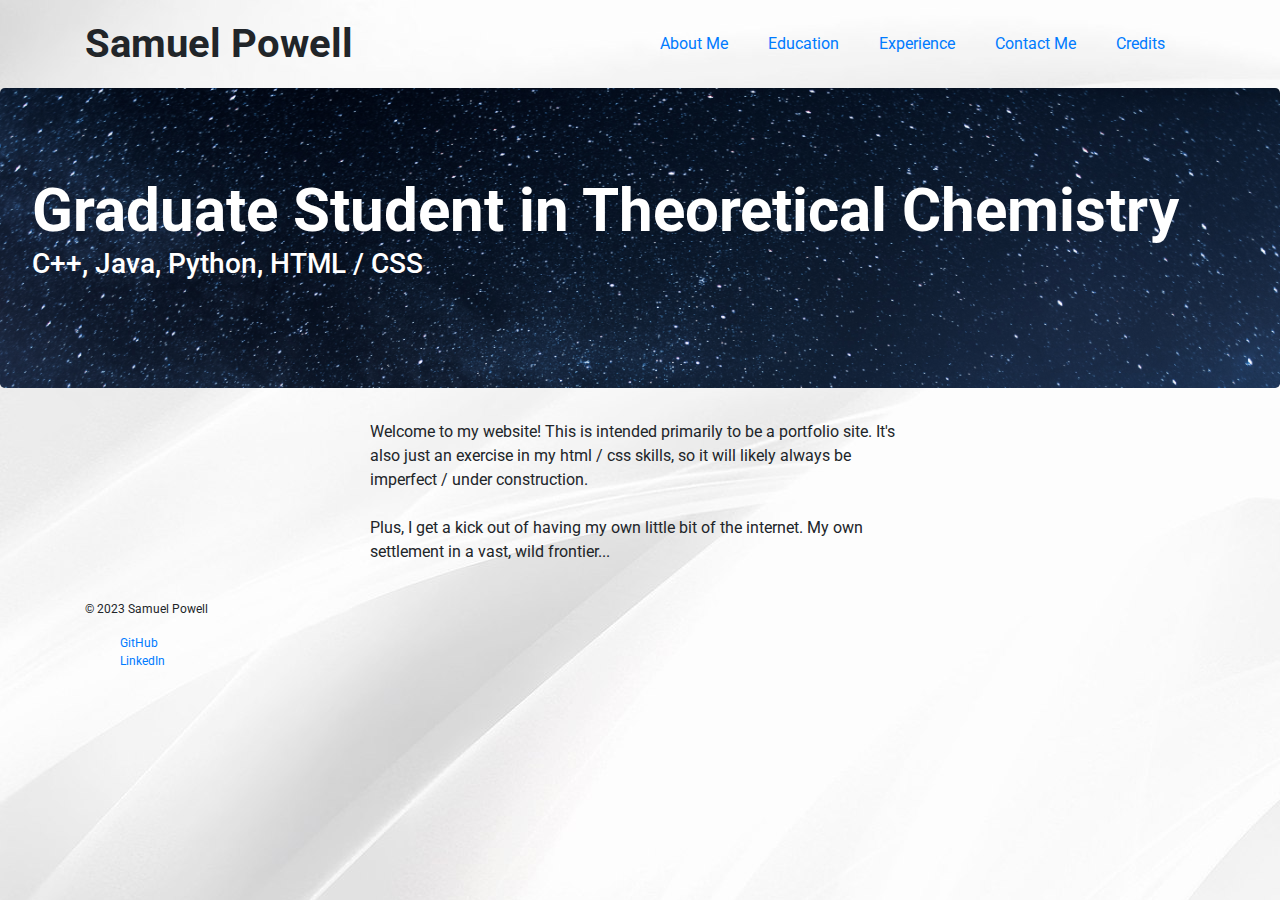
<file: index.html>
<!DOCTYPE html>
<!-- Copyright Samuel R. Powell, January 22, 2023 -->
<html lang="en">
  <head>
    <title>My Personal Portfolio</title>
    <meta charset="utf-8" />
    <link rel="stylesheet" href="https://stackpath.bootstrapcdn.com/bootstrap/4.3.1/css/bootstrap.min.css" 
      integrity="sha384-ggOyR0iXCbMQv3Xipma34MD+dH/1fQ784/j6cY/iJTQUOhcWr7x9JvoRxT2MZw1T" crossorigin="anonymous">
    <link href='https://fonts.googleapis.com/css?family=Roboto:300,400,700' rel='stylesheet' type='text/css'>
    <link href="style.css" type="text/css" rel="stylesheet">
  </head>
  <body>
    <header class="container">
      <div class="row">
        <h1 class="col-sm-6">Samuel Powell</h1>
        <nav class="col-sm-6m text-right">
          <a href="about.html">About Me</a>
          <a href="education.html">Education</a>
          <a href="experience.html">Experience</a>
          <!-- <a href="blog/blog.html">Blog</a> -->
          <a href="contact.html">Contact Me</a>
          <a href="credits.html">Credits</a>
        </nav>
      </div>
    </header>
    <section class="jumbotron">
      <div class="row">
        <h2 class="col-md-12">Graduate Student in Theoretical Chemistry</h2>
        <h3 class="col-sm-6">C++, Java, Python, HTML / CSS</h3>
      </div>
    </section>
    <section class="container">
      <div class="row justify-content-center">
        <div class="col-sm-6">
          <p>Welcome to my website! This is intended primarily to be a portfolio site. 
              It's also just an exercise in my html / css skills, so it will likely always
              be imperfect / under construction.
              <br><br>Plus, I get a kick out of having my own little bit of the internet. My own settlement in a vast, wild frontier...</p>
        </div>
      </div>
    </section>
        <footer class="container">
          <div class="row">
            <p class="col-sm-4">&copy; 2023 Samuel Powell</p>
          </div>
          <div class="col-sm-2">
            <a href="https://github.com/powellsr" target="_blank">GitHub</a>
          </div>
          <div class="col-sm-2">
            <a href="https://linkedin.com/in/samuel-r-powell" target="_blank">LinkedIn</a>
          </div>
          <!--
          <div class="col-sm-2">
            <a href="https://medium.com/">Medium</a>
          </div>
          <div class="col-sm-2">
            <a href="https://tunein.com/podcasts/">Podcast</a>
          </div>
          -->
        </footer>
  </body>
</html>
</file>
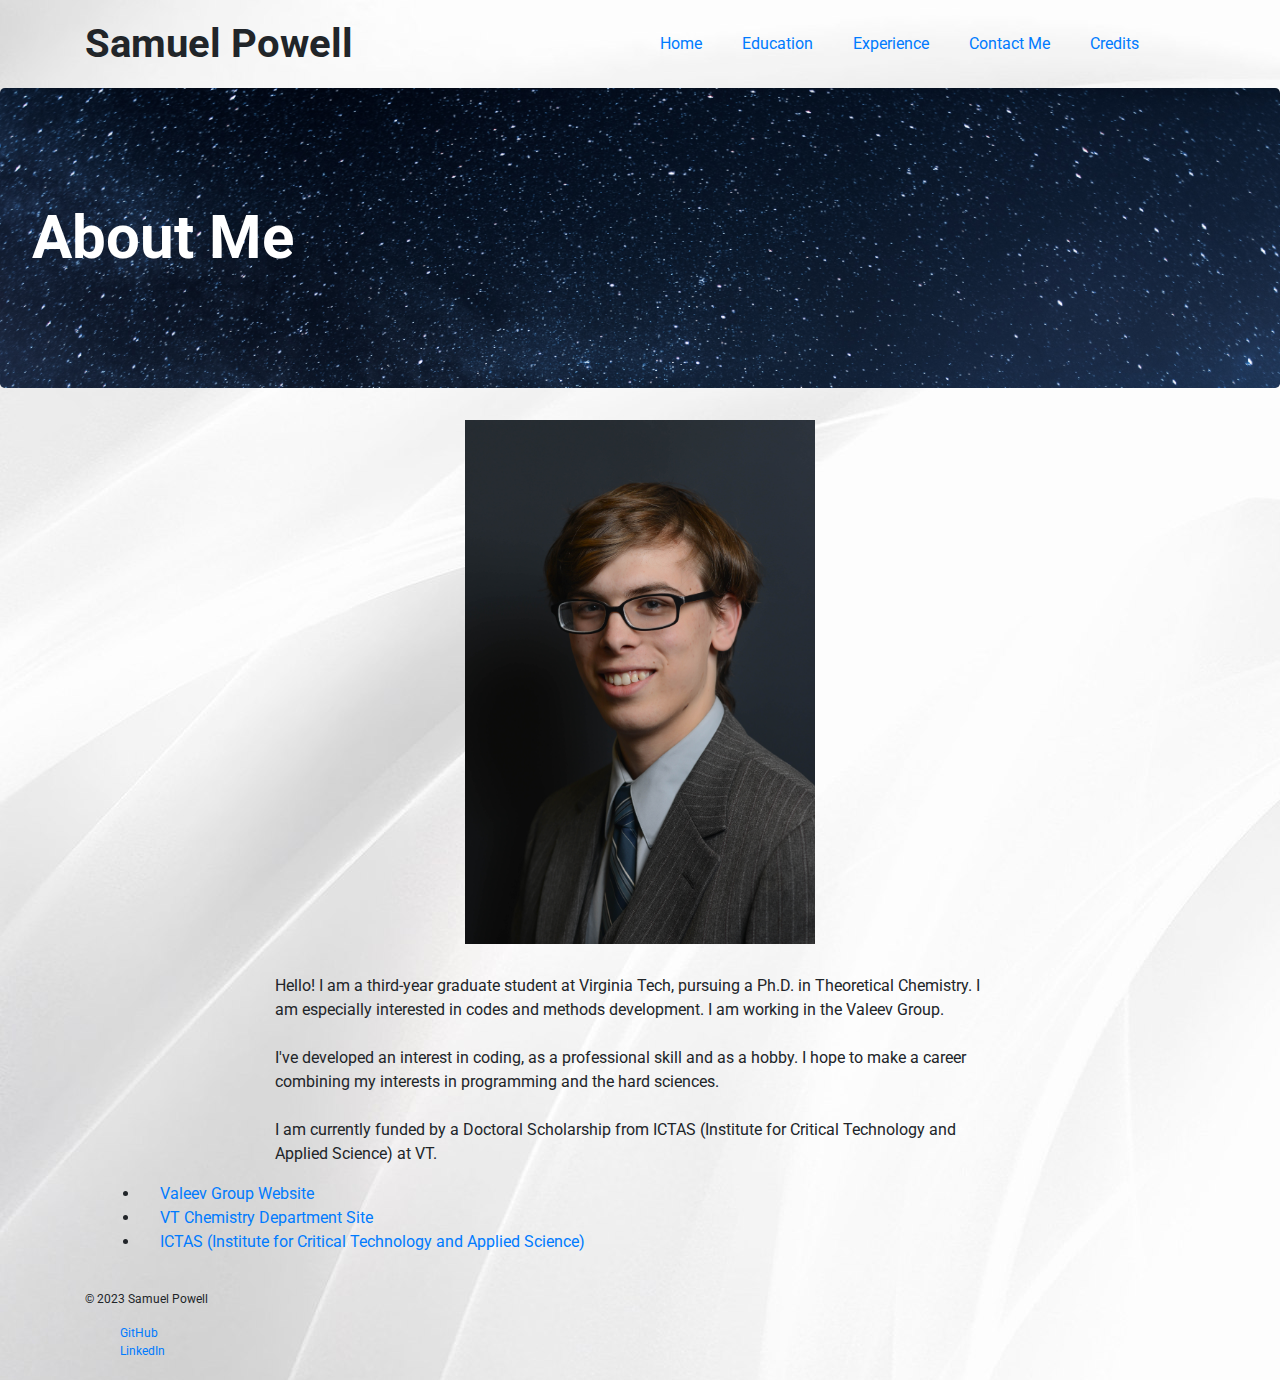
<file: about.html>
<!DOCTYPE html>
<!-- Copyright Samuel R. Powell, June 24, 2021 -->
<html lang="en">
  <head>
    <title>My Personal Portfolio</title>
    <meta charset="utf-8" />
    <link rel="stylesheet" href="https://stackpath.bootstrapcdn.com/bootstrap/4.3.1/css/bootstrap.min.css" 
      integrity="sha384-ggOyR0iXCbMQv3Xipma34MD+dH/1fQ784/j6cY/iJTQUOhcWr7x9JvoRxT2MZw1T" crossorigin="anonymous">
    <link href='https://fonts.googleapis.com/css?family=Roboto:300,400,700' rel='stylesheet' type='text/css'>
    <link href="style.css" type="text/css" rel="stylesheet">
  </head>
  <body>
	  <header class="container">
        <div class="row">
          <h1 class="col-sm-6">Samuel Powell</h1>
          <nav class="col-sm-6m text-right">
            <a href="index.html">Home</a>
            <a href="education.html">Education</a>
            <a href="experience.html">Experience</a>
            <a href="contact.html">Contact Me</a>
            <a href="credits.html">Credits</a>
          </nav>
        </div>
      </header>
    <section class="jumbotron">
      <div class="row">
        <h2 class="col-md-12">About Me</h2>
      </div>
        </section>
    <section class="container">
      <div class="row justify-content-center">
        <div class="col-sm-4">
          <img height=300 width=200 class="img-fluid" max-width=50% src="images/S_Powell_Headshot.jpg">
		</div>
	  </div>
    </section>
	<section class="container">
	  <div class="row justify-content-center">
		<div class="col-md-8">
          <p>Hello! I am a third-year graduate student at Virginia Tech, pursuing a Ph.D. in Theoretical Chemistry. I am especially interested in codes and methods development. I am working in the Valeev Group.<br><br>I've developed an interest in coding, as a professional skill and as a hobby. I hope to make a career combining my interests in programming and the hard sciences. </br></br>I am currently funded by a Doctoral Scholarship from ICTAS (Institute for Critical Technology and Applied Science) at VT. </p>
        </div>
      </div>
	  <div class="col-sm-6">
        <ul>
		  <li><a href="https://valeevgroup.github.io/" target="_blank">Valeev Group Website</a></li>
		  <li><a href="https://chem.vt.edu/" target="_blank">VT Chemistry Department Site</a></li>
		  <li><a href="https://ictas.vt.edu/" target="_blank">ICTAS (Institute for Critical Technology and Applied Science)</a></li>
		</ul>
	  </div>
    </section>
            <footer class="container">
          <div class="row">
            <p class="col-sm-4">&copy; 2023 Samuel Powell</p>
          </div>
          <div class="col-sm-2">
            <a href="https://github.com/powellsr/" target="_blank">GitHub</a>
          </div>
          <div class="col-sm-2">
            <a href="https://linkedin.com/in/samuel-r-powell/" target="_blank">LinkedIn</a>
          </div>
          <!--
          <div class="col-sm-2">
            <a href="https://medium.com/">Medium</a>
          </div>
          <div class="col-sm-2">
            <a href="https://tunein.com/podcasts/">Podcast</a>
          </div>
          -->
        </footer>
  </body>
</html>
</file>
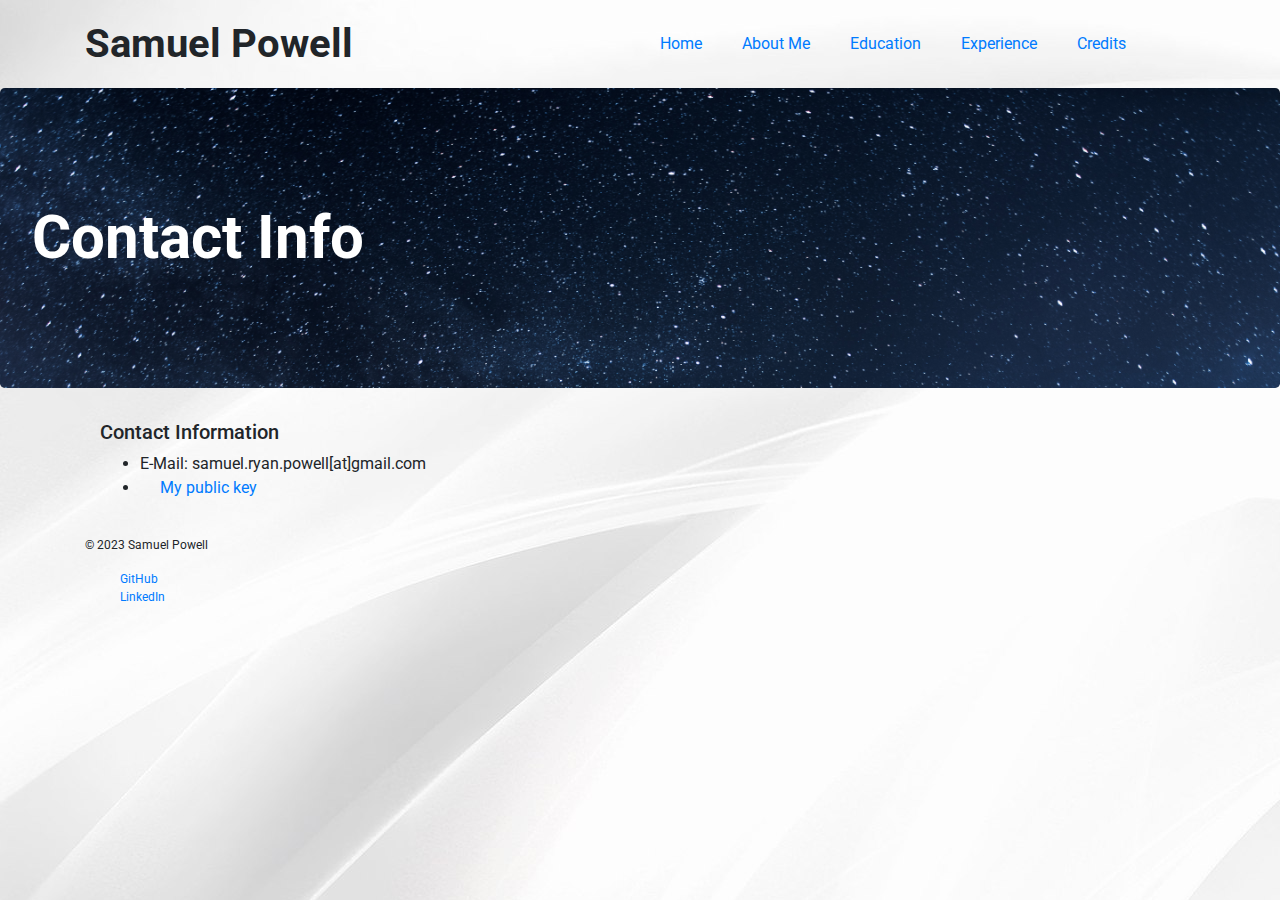
<file: contact.html>
<!DOCTYPE html>
<!-- Copyright Samuel R. Powell, June 24, 2021 -->
<html>
    <head>
        <title>Contact Me</title>
        <meta charset="UTF-8">
        <!-- <meta name="viewport" content="width=device-width, initial-scale=1.0"> -->
        <link rel="stylesheet" href="https://stackpath.bootstrapcdn.com/bootstrap/4.3.1/css/bootstrap.min.css" 
          integrity="sha384-ggOyR0iXCbMQv3Xipma34MD+dH/1fQ784/j6cY/iJTQUOhcWr7x9JvoRxT2MZw1T" crossorigin="anonymous">
        <link href='https://fonts.googleapis.com/css?family=Roboto:300,400,700' rel='stylesheet' type='text/css'>
        <link href="style.css" type="text/css" rel="stylesheet">
    </head>
    <body>
        <header class="container">
            <div class="row">
            <h1 class="col-sm-6">Samuel Powell</h1>
            <nav class="col-sm-6m text-right">
                <a href="index.html">Home</a>
                <a href="about.html">About Me</a>
                <a href="education.html">Education</a>
                <a href="experience.html">Experience</a>
                <a href="credits.html">Credits</a>
            </nav>
            </div>
        </header>
        <section class="jumbotron">
            <div class="row">
                <h2 class="col-md-12">Contact Info</h2>
            </div>
        </section>
        <section class="container">
            <div class="col-sm-6">
                <h5>Contact Information</h5>
                <ul>
                    <li>E-Mail: samuel.ryan.powell[at]gmail.com</li>
                    <li><a href="files/publickey.asc" download="spowell_publickey.asc">My public key</a></li>
                </ul>
            </div>
        </section>
                    
        <footer class="container">
          <div class="row">
            <p class="col-sm-4">&copy; 2023 Samuel Powell</p>
          </div>
          <div class="col-sm-2">
            <a href="https://github.com/powellsr/" target="_blank">GitHub</a>
          </div>
          <div class="col-sm-2">
            <a href="https://linkedin.com/in/samuel-r-powell/" target="_blank">LinkedIn</a>
          <!--
          <div class="col-sm-2">
            <a href="https://medium.com/">Medium</a>
          </div>
          <div class="col-sm-2">
            <a href="https://tunein.com/podcasts/">Podcast</a>
          </div>
          -->
        </footer>
        
    </body>
</html>
</file>
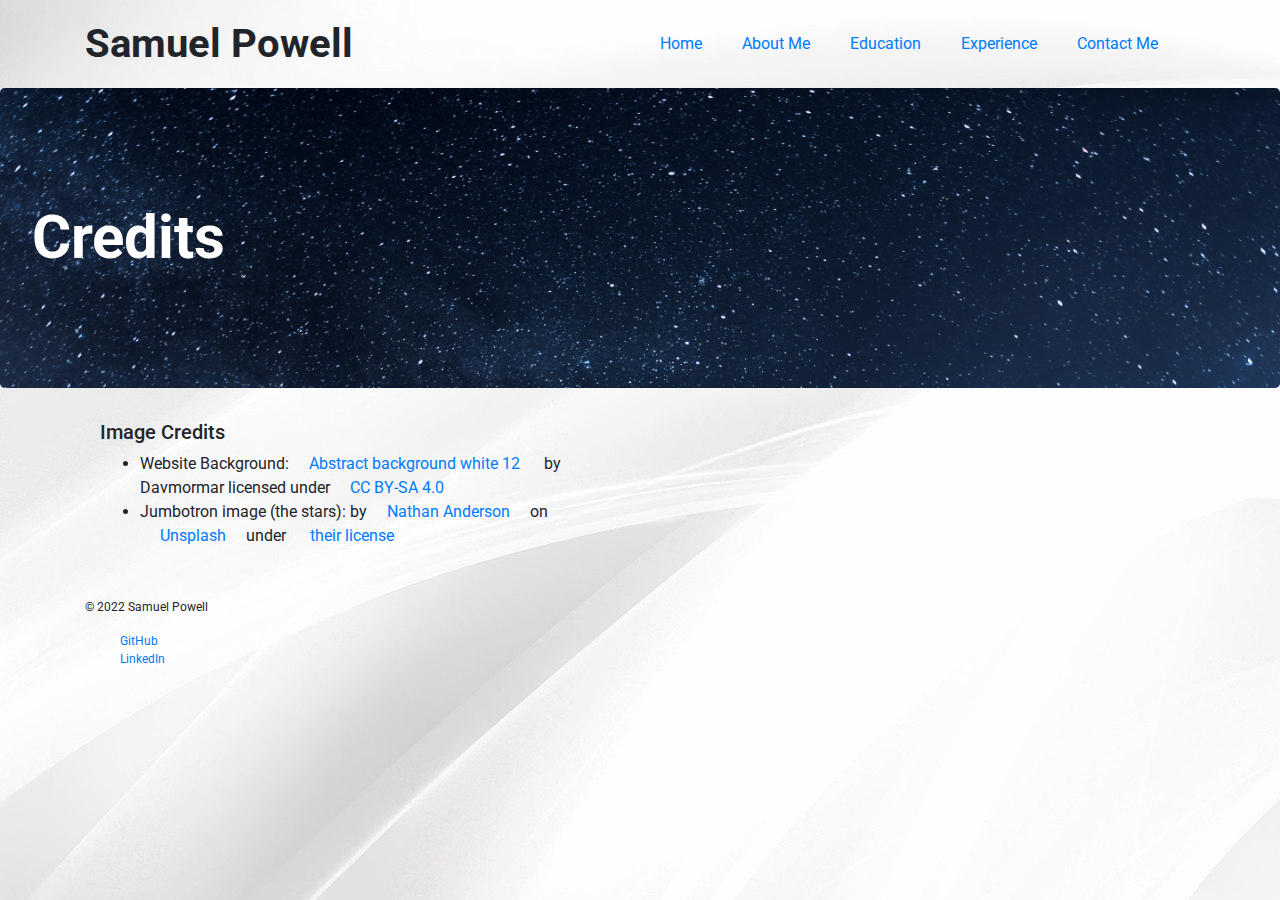
<file: credits.html>
<!DOCTYPE html>
<!-- Copyright Samuel R. Powell, June 24, 2021 -->
<html lang="en">
  <head>
    <title>Credits</title>
    <meta charset="UTF-8">
    <link rel="stylesheet" href="https://stackpath.bootstrapcdn.com/bootstrap/4.3.1/css/bootstrap.min.css" 
     integrity="sha384-ggOyR0iXCbMQv3Xipma34MD+dH/1fQ784/j6cY/iJTQUOhcWr7x9JvoRxT2MZw1T" crossorigin="anonymous">
    <link href='https://fonts.googleapis.com/css?family=Roboto:300,400,700' rel='stylesheet' type='text/css'>
    <link href="style.css" type="text/css" rel="stylesheet">
  </head>
  <body>
      <header class="container">
        <div class="row">
          <h1 class="col-sm-6">Samuel Powell</h1>
          <nav class="col-sm-6m text-right">
            <a href="index.html">Home</a>
            <a href="about.html">About Me</a>
            <a href="education.html">Education</a>
            <a href="experience.html">Experience</a>
            <a href="contact.html">Contact Me</a>
          </nav>
        </div>
      </header>
      <section class="jumbotron">
          <div class="row">
                <h2 class="col-md-12">Credits</h2>
            </div>
      </section>
      <section class="container">
          <div class="col-md-6">
              <h5>Image Credits</h5>
              <ul>
                  <li>Website Background:<a href="https://commons.wikimedia.org/wiki/File:Abstract-background-white-12.jpg" 
                    title="via Wikimedia Commons" target="_blank">Abstract background white 12</a>
                    by Davmormar licensed under<a href="https://creativecommons.org/licenses/by-sa/4.0" target="_blank">CC BY-SA 4.0</a>
                  </li>
                  <li>Jumbotron image (the stars): by<a 
                    href="https://unsplash.com/@nathananderson?utm_source=unsplash&utm_medium=referral&utm_content=creditCopyText" 
                    title="Nathan Anderson on Unsplash" target="_blank">Nathan Anderson</a>on
                    <a href="https://unsplash.com/" title="Unsplash homepage" target="_blank">Unsplash</a>under
                    <a href="https://unsplash.com/license" title="Unsplash license" target="_blank">their license</a>
                  </li>
              </ul>
          </div>
      </section>        
                  
      <footer class="container">
        <div class="row">
          <p class="col-sm-4">&copy; 2022 Samuel Powell</p>
        </div>
        <div class="col-sm-2">
          <a href="https://github.com/powellsr/" target="_blank">GitHub</a>
        </div>
        <div class="col-sm-2">
          <a href="https://linkedin.com/in/samuel-r-powell/" target="_blank">LinkedIn</a>
        <!--
        <div class="col-sm-2">
          <a href="https://medium.com/">Medium</a>
        </div>
        <div class="col-sm-2">
          <a href="https://tunein.com/podcasts/">Podcast</a>
        </div>
        -->
      </footer>
  </body>
</html>
</file>
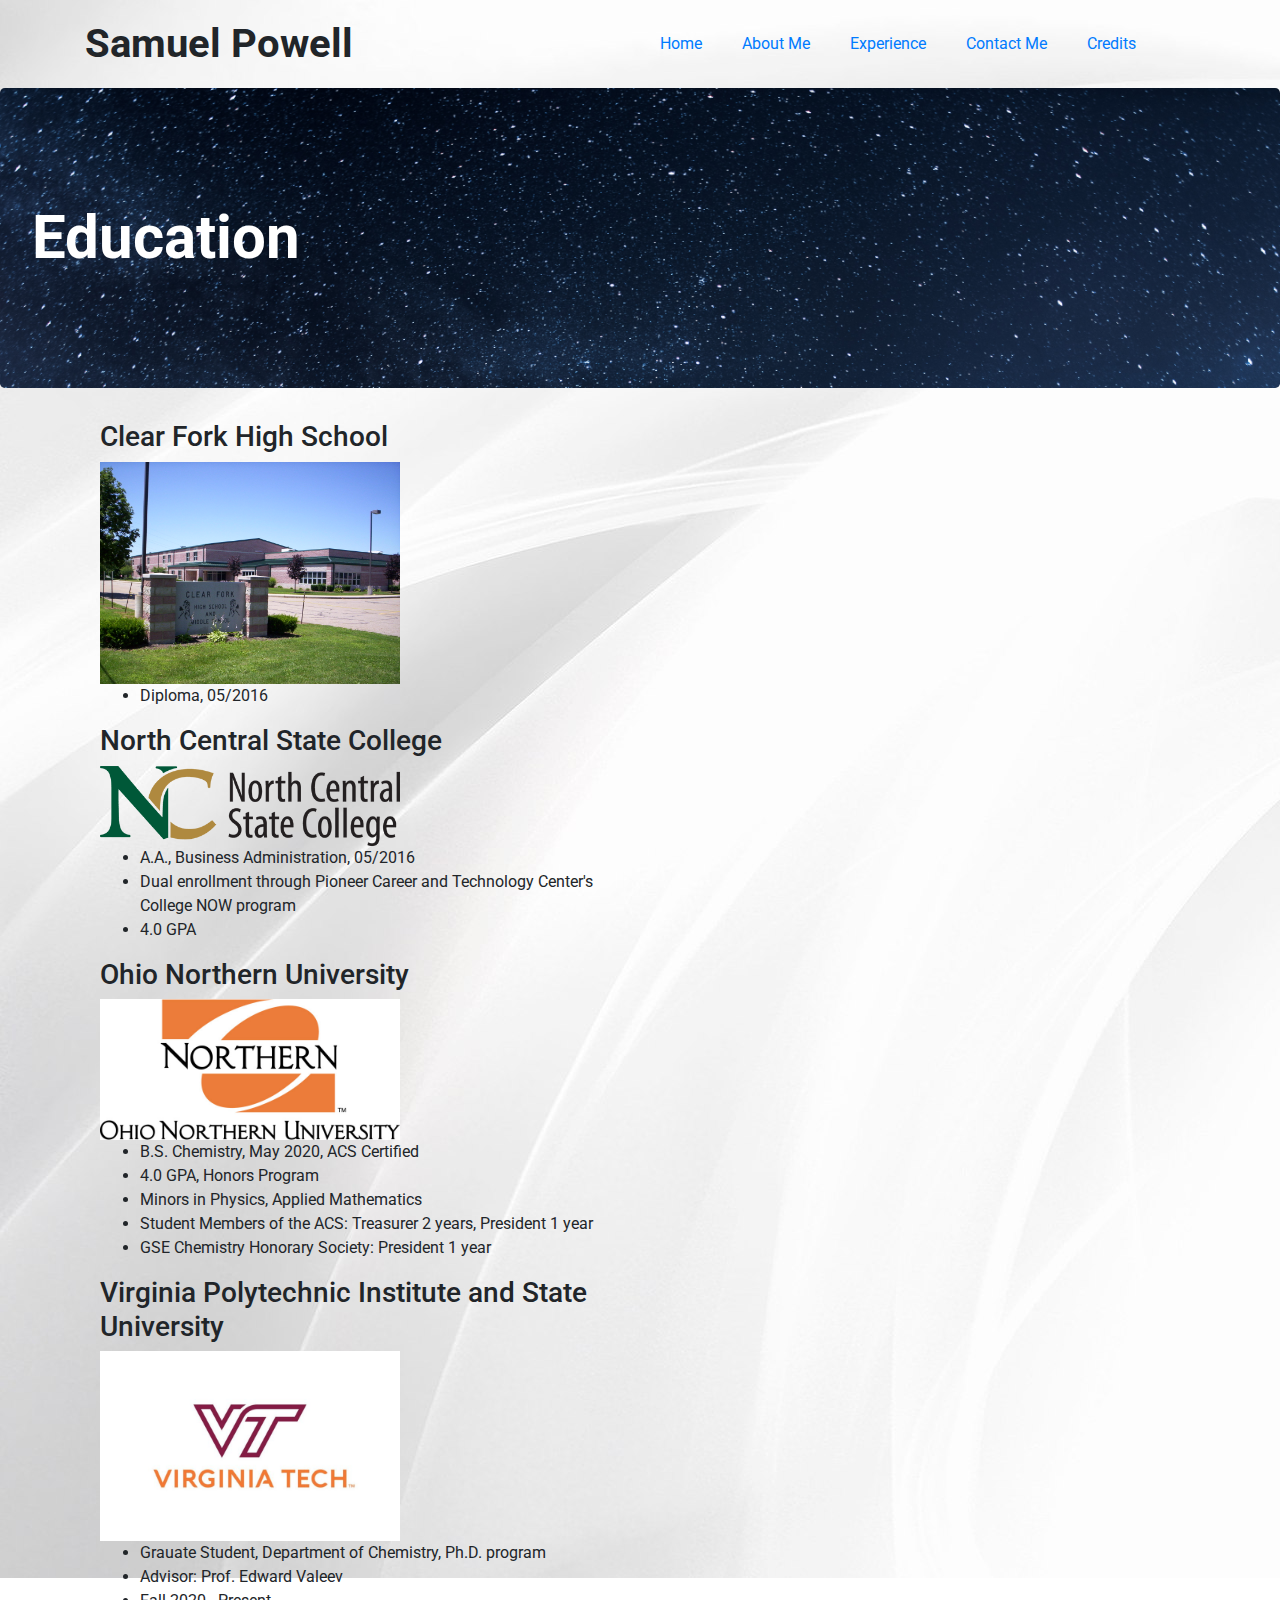
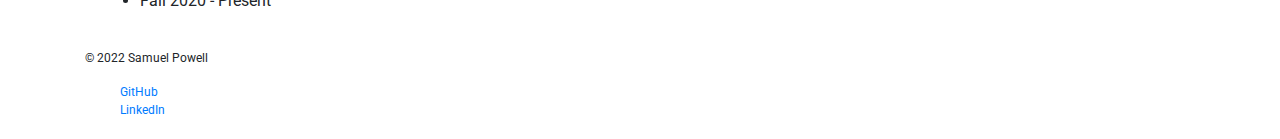
<file: education.html>
<!DOCTYPE html>
<html lang="en">
  <head>
    <title>My Personal Portfolio</title>
    <meta charset="utf-8" />
    <link rel="stylesheet" href="https://stackpath.bootstrapcdn.com/bootstrap/4.3.1/css/bootstrap.min.css" integrity="sha384-ggOyR0iXCbMQv3Xipma34MD+dH/1fQ784/j6cY/iJTQUOhcWr7x9JvoRxT2MZw1T" crossorigin="anonymous">
    <link href='https://fonts.googleapis.com/css?family=Roboto:300,400,700' rel='stylesheet' type='text/css'>
    <link href="style.css" type="text/css" rel="stylesheet">
  </head>
  <body>
    	    <header class="container">
        <div class="row">
          <h1 class="col-sm-6">Samuel Powell</h1>
          <nav class="col-sm-6m text-right">
            <a href="index.html">Home</a>
            <a href="about.html">About Me</a>
            <a href="experience.html">Experience</a>
            <a href="contact.html">Contact Me</a>
            <a href="credits.html">Credits</a>
          </nav>
        </div>  
    </header>
    <section class="jumbotron">
      <div class="row">
        <h2 class="col-md-12">Education</h2>
      </div>
        </section>
    <section class="container">
      <div class="col-sm-6">
        <h3>Clear Fork High School</h3>
        <img width=300 src="images/cfhs.jpg">
        <ul>
          <li>Diploma, 05/2016</li>
		</ul>
      </div>
      <div class="col-sm-6">
        <h3>North Central State College</h3>
        <img width=300 src="images/ncsc_logo.png">
        <ul>
          <li>A.A., Business Administration, 05/2016</li>
		  <li>Dual enrollment through Pioneer Career and Technology Center's College NOW program</li>
		  <li>4.0 GPA</li>
        </ul>
      </div>
      <div class="col-sm-6">
        <h3>Ohio Northern University</h3>
        <img width=300 src="images/onu_logo.jpg">
        <ul>
          <li>B.S. Chemistry, May 2020, ACS Certified</li>
          <li>4.0 GPA, Honors Program</li>
          <li>Minors in Physics, Applied Mathematics</li>
          <li>Student Members of the ACS: Treasurer 2 years, President 1 year</li>
          <li>GSE Chemistry Honorary Society: President 1 year</li>
        </ul>
      </div>
      <div class="col-sm-6">
        <h3>Virginia Polytechnic Institute and State University</h3>
        <img width=300 src="images/vt_logo.jpeg">
        <ul>
          <li>Grauate Student, Department of Chemistry, Ph.D. program</li>
		  <li>Advisor: Prof. Edward Valeev</li>
		  <li>Fall 2020 - Present</li>
        </ul>
      </div>
    </section>

            <footer class="container">
          <div class="row">
            <p class="col-sm-4">&copy; 2022 Samuel Powell</p>
          </div>
          <div class="col-sm-2">
            <a href="https://github.com/powellsr/" target="_blank">GitHub</a>
          </div>
          <div class="col-sm-2">
            <a href="https://linkedin.com/in/samuel-r-powell/" target="_blank">LinkedIn</a>
          </div>
          <!--
          <div class="col-sm-2">
            <a href="https://medium.com/">Medium</a>
          </div>
          <div class="col-sm-2">
            <a href="https://tunein.com/podcasts/">Podcast</a>
          </div>
          -->
        </footer>

  </body>
</html>
</file>
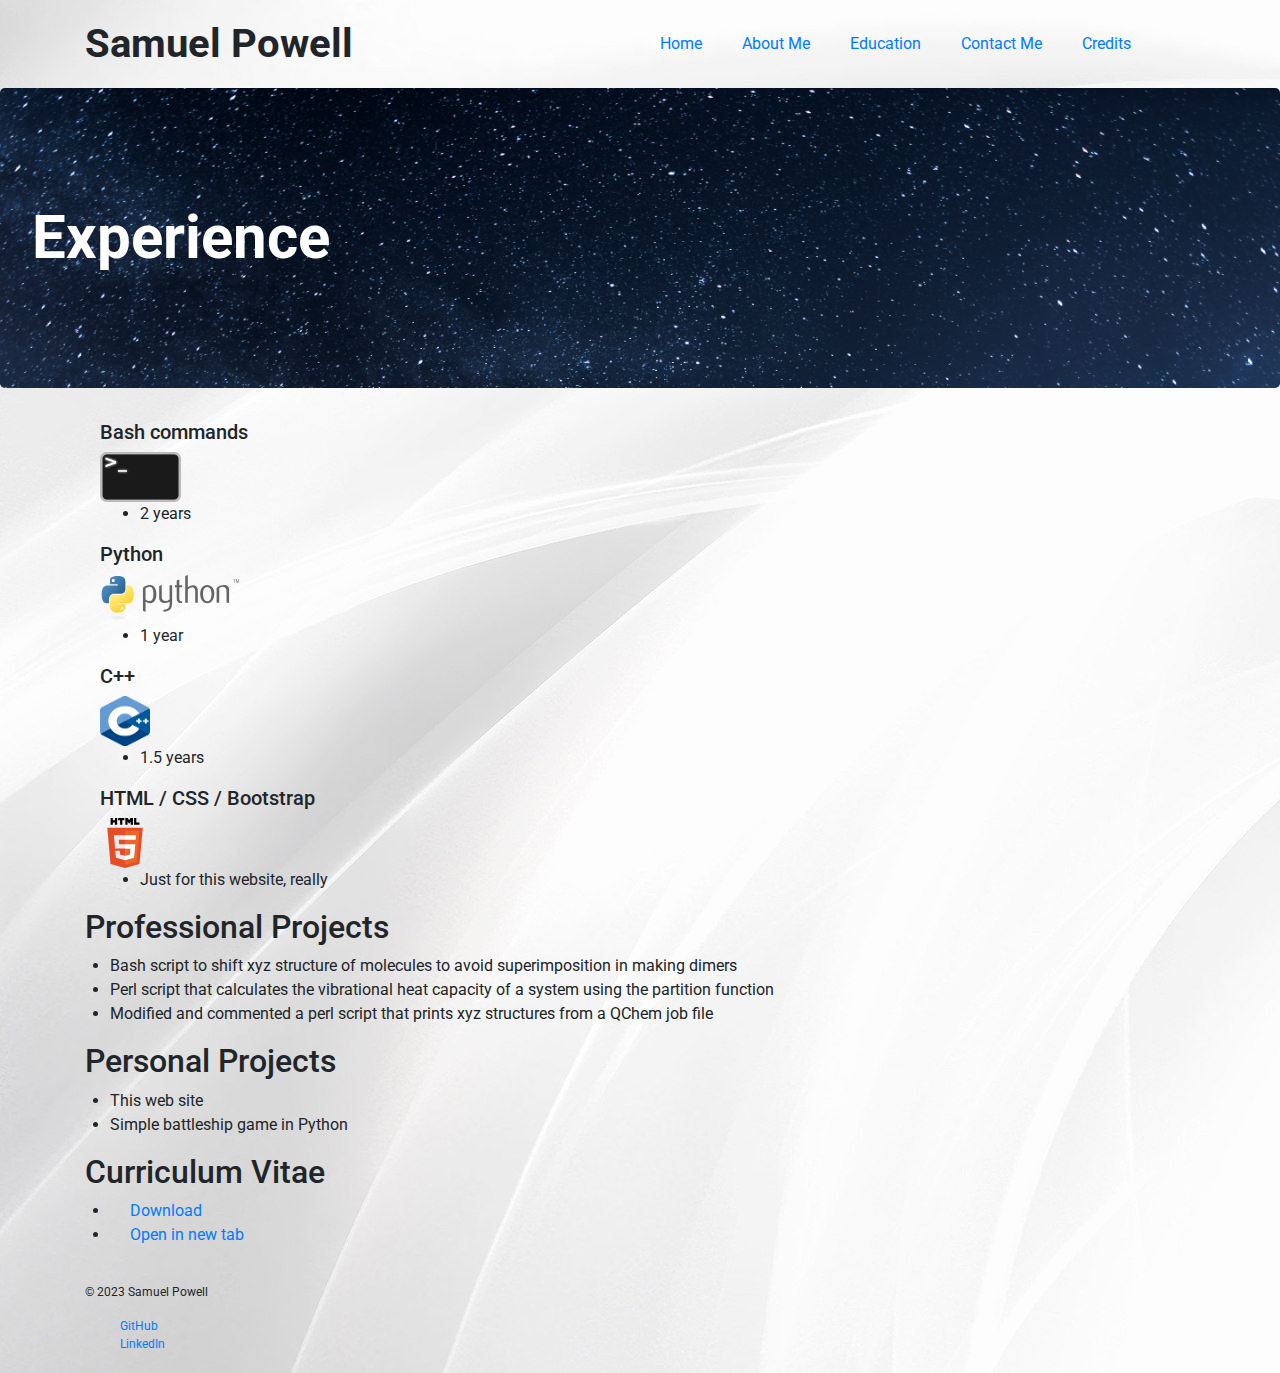
<file: experience.html>
<!DOCTYPE html>
<!-- Copyright Samuel R. Powell, June 24, 2021 -->
<html lang="en">
  <head>
    <title>My Personal Portfolio</title>
    <meta charset="utf-8" />
    <link rel="stylesheet" href="https://stackpath.bootstrapcdn.com/bootstrap/4.3.1/css/bootstrap.min.css" 
        integrity="sha384-ggOyR0iXCbMQv3Xipma34MD+dH/1fQ784/j6cY/iJTQUOhcWr7x9JvoRxT2MZw1T" crossorigin="anonymous">
    <link href='https://fonts.googleapis.com/css?family=Roboto:300,400,700' rel='stylesheet' type='text/css'>
    <link href="style.css" type="text/css" rel="stylesheet">
  </head>
  <body>
	    <header class="container">
        <div class="row">
          <h1 class="col-sm-6">Samuel Powell</h1>
          <nav class="col-sm-6m text-right">
            <a href="index.html">Home</a>
            <a href="about.html">About Me</a>
            <a href="education.html">Education</a>
            <a href="contact.html">Contact Me</a>
            <a href="credits.html">Credits</a>
          </nav>
        </div>
      </header>
    <section class="jumbotron">
      <div class="row">
        <h2 class="col-md-12">Experience</h2>
      </div>
        </section>
    <section class="container">
      <div class="col-sm-3">
        <h5>Bash commands</h5>
        <img height=50 width=81 src="images/bash_logo.png"> <!-- Image by <a href="https://pixabay.com/users/OpenClipart-Vectors-30363/?utm_source=link-attribution&amp;utm_medium=referral&amp;utm_campaign=image&amp;utm_content=161382">OpenClipart-Vectors</a> from <a href="https://pixabay.com/?utm_source=link-attribution&amp;utm_medium=referral&amp;utm_campaign=image&amp;utm_content=161382">Pixabay</a> -->
        <ul><li>2 years</li></ul>
      </div>
    	<div class="col-sm-3">
        <h5>Python</h5>
        <img height=50 width=150 src="images/python-logo-generic.svg"> <!-- Image by <a href="https://www.python.org/psf-landing/">the Python Software Foundation</a> from <a href="https://www.python.org/community/logos/">their website.</a> -->
        <ul><li>1 year</li></ul>
      </div>
      <div class="col-sm-3">
        <h5>C++</h5>
        <img height=50 width=50 src="images/C++_logo.png"> <!-- <a href="https://commons.wikimedia.org/wiki/File:Images_200px-ISO_C%2B%2B_Logo_svg.png" title="via Wikimedia Commons">Kolicado</a> / <a href="https://creativecommons.org/licenses/by-sa/4.0">CC BY-SA</a> -->
        <ul><li>1.5 years</li></ul>
      </div>
      <div class="col-sm-3">
        <h5>HTML / CSS / Bootstrap</h5>
        <img height=50 width=50 src="images/HTML5_logo_and_wordmark.svg"> <!-- <a href="https://commons.wikimedia.org/wiki/File:HTML5_logo_and_wordmark.svg" title="via Wikimedia Commons">W3C</a> / <a href="https://creativecommons.org/licenses/by/3.0">CC BY</a> -->
        <ul><li>Just for this website, really</li></ul>
      </div>
    </section>
    <section class="container">
      <h2>Professional Projects</h2>
      <div class="row">
        <ul>
          <li>Bash script to shift xyz structure of molecules to avoid superimposition in making dimers</li>
          <li>Perl script that calculates the vibrational heat capacity of a system using the partition function</li>
          <li>Modified and commented a perl script that prints xyz structures from a QChem job file</li>
        </ul>
      </div>
      <h2>Personal Projects</h2>
      <div class="row">
        <ul>
          <li>This web site</li>
          <li>Simple battleship game in Python</li>
        </ul>
      </div>
      <h2>Curriculum Vitae</h2>
      <div class="row">
        <ul>
          <li><a href="files/Powell_Samuel_CV_2023-04-01.pdf" download="Powell_Samuel_CV.pdf">Download</a></li>
          <li><a href="files/Powell_Samuel_CV_2023-04-01.pdf" target="_blank">Open in new tab</a></li><!-- target = "pdf-frame", ="_new"-->
        </ul>
      </div>
    </section>
    <footer class="container">
      <div class="row">
        <p class="col-sm-4">&copy; 2023 Samuel Powell</p>
      </div>
      <div class="col-sm-2">
        <a href="https://github.com/powellsr/" target="_blank">GitHub</a>
      </div>
      <div class="col-sm-2">
        <a href="https://linkedin.com/in/samuel-r-powell/" target="_blank">LinkedIn</a>
      <!--
      <div class="col-sm-2">
        <a href="https://medium.com/">Medium</a>
      </div>
      <div class="col-sm-2">
        <a href="https://tunein.com/podcasts/">Podcast</a>
      </div>
      -->
    </footer>
  </body>
</html>
</file>
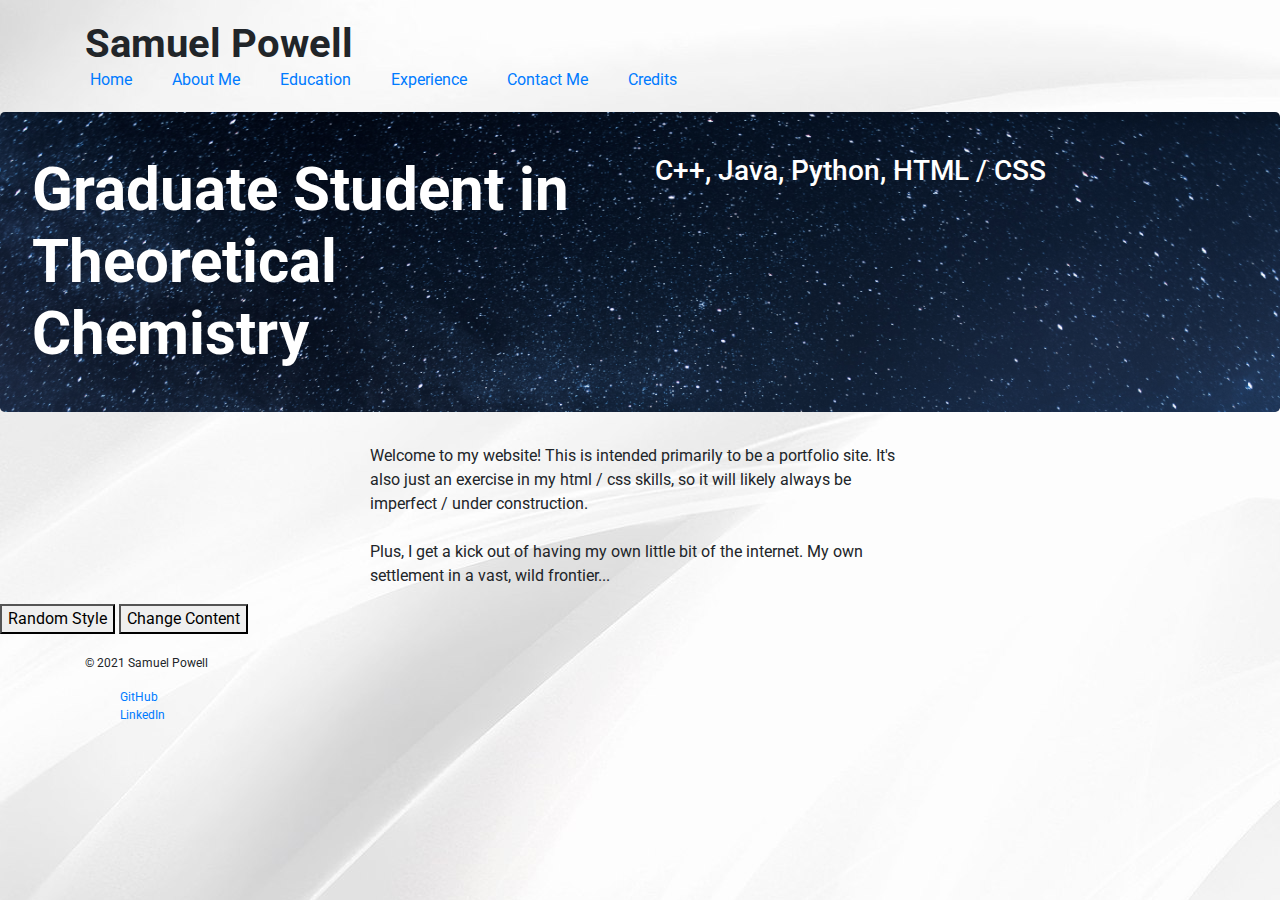
<file: js_test.html>
<!DOCTYPE html>
<!-- Copyright Samuel R. Powell, June 24, 2021 -->
<html lang="en">
  <head>
    <title>Fiddling with Javascript</title>
    <meta charset="utf-8" />
    <link rel="stylesheet" href="https://stackpath.bootstrapcdn.com/bootstrap/4.3.1/css/bootstrap.min.css" 
      integrity="sha384-ggOyR0iXCbMQv3Xipma34MD+dH/1fQ784/j6cY/iJTQUOhcWr7x9JvoRxT2MZw1T" crossorigin="anonymous">
    <link href='https://fonts.googleapis.com/css?family=Roboto:300,400,700' rel='stylesheet' type='text/css'>
    <link href="style.css" type="text/css" rel="stylesheet">
  </head>
  <body>
    <header class="container">
      <div class="row">
        <h1 class="col-sm-6">Samuel Powell</h1>
        <nav class="col-sm-6m text-right">
          <a href="index.html">Home</a>
          <a href="about.html">About Me</a>
          <a href="education.html">Education</a>
          <a href="experience.html">Experience</a>
          <a href="contact.html">Contact Me</a>
          <a href="credits.html">Credits</a>
        </nav>
      </div>
    </header>
    <section class="jumbotron">
      <div class="row">
        <h2 class="col-sm-6" id="main-title">Graduate Student in Theoretical Chemistry</h2>
        <h3 class="col-sm-6" id="main-subtitle">C++, Java, Python, HTML / CSS</h3>
      </div>
    </section>
    <section class="container">
      <div class="row justify-content-center">
        <div class="col-sm-6">
          <p>Welcome to my website! This is intended primarily to be a portfolio site. 
              It's also just an exercise in my html / css skills, so it will likely always
              be imperfect / under construction.
              <br><br>Plus, I get a kick out of having my own little bit of the internet. My own settlement in a vast, wild frontier...</p>
        </div>
      </div>
    </section>
    <button id="randomize-style">Random Style</button>
    <button id="change-content">Change Content</button>
    <footer class="container">
      <div class="row">
        <p class="col-sm-4">&copy; 2021 Samuel Powell</p>
      </div>
      <div class="col-sm-2">
        <a href="https://github.com/powellsr" target="_blank">GitHub</a>
      </div>
      <div class="col-sm-2">
        <a href="https://linkedin.com/in/samuel-r-powell" target="_blank">LinkedIn</a>
      </div>
      <!--
      <div class="col-sm-2">
        <a href="https://medium.com/">Medium</a>
      </div>
      <div class="col-sm-2">
        <a href="https://tunein.com/podcasts/">Podcast</a>
      </div>
      -->
    </footer>
    <script src="./js_test.js">
    </script>
  </body>
</html>
</file>
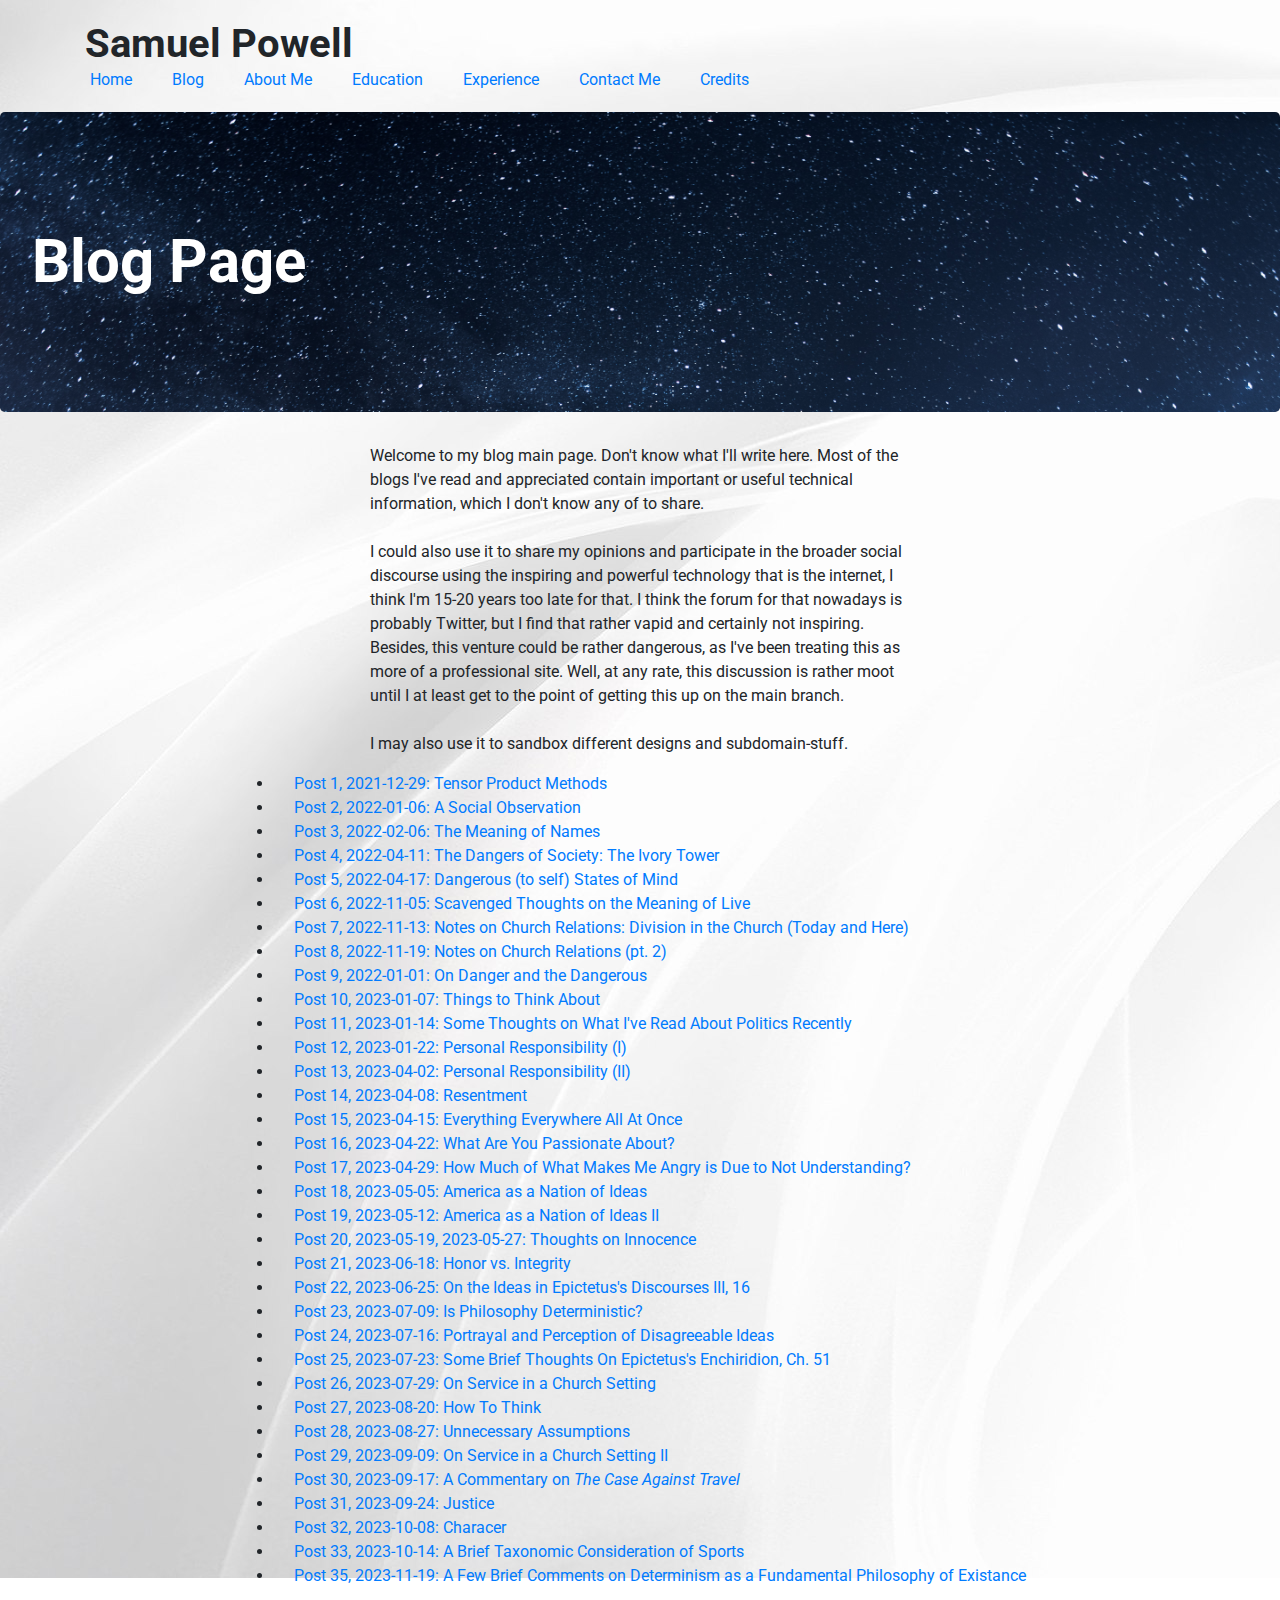
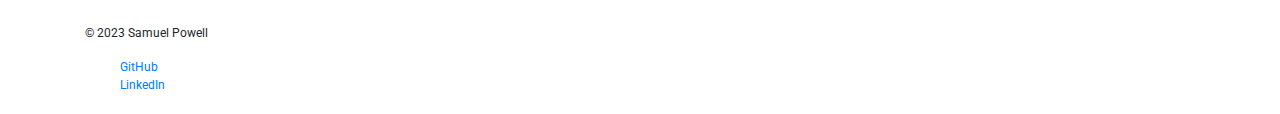
<file: blog/blog.html>
<!DOCTYPE html>
<!-- Samuel R. Powell, December 29, 2021 -->
<html lang="en">
  <head>
    <title>Blog Home</title>
    <meta charset="utf-8" />
    <link rel="stylesheet" href="https://stackpath.bootstrapcdn.com/bootstrap/4.3.1/css/bootstrap.min.css" 
      integrity="sha384-ggOyR0iXCbMQv3Xipma34MD+dH/1fQ784/j6cY/iJTQUOhcWr7x9JvoRxT2MZw1T" crossorigin="anonymous">
    <link href='https://fonts.googleapis.com/css?family=Roboto:300,400,700' rel='stylesheet' type='text/css'>
    <link href="../style.css" type="text/css" rel="stylesheet">
  </head>
  <body>
    <header class="container">
      <div class="row">
        <h1 class="col-sm-6">Samuel Powell</h1>
        <nav class="col-sm-6m text-right">
          <a href="../index.html">Home</a>
          <a href="./blog.html">Blog</a>
          <a href="../about.html">About Me</a>
          <a href="../education.html">Education</a>
          <a href="../experience.html">Experience</a>
          <a href="../contact.html">Contact Me</a>
          <a href="../credits.html">Credits</a>
        </nav>
      </div>
    </header>
    <section class="jumbotron">
      <div class="row">
        <h2 class="col-md-12">Blog Page</h2>
      </div>
    </section>
    <section class="container">
      <div class="row justify-content-center">
        <div class="col-sm-6">
          <p>Welcome to my blog main page. Don't know what I'll write here. Most of the blogs I've read
            and appreciated contain important or useful technical information, which I don't know 
            any of to share. <br><br>
            I could also use it to share my opinions and participate in the broader 
            social discourse using the inspiring and powerful technology that is the internet,
            I think I'm 15-20 years too late for that. I think the forum for that nowadays is 
            probably Twitter, but I find that rather vapid and certainly not inspiring. Besides,
            this venture could be rather dangerous, as I've been treating this as more of a professional site.
            Well, at any rate, this discussion is rather moot until I at least get to the point of 
            getting this up on the main branch. <br><br>
            I may also use it to sandbox different designs and subdomain-stuff. 
        </div>
      </div>
      <div class="row justify-content-center">
        <ul>
          <li><a href="post1/post1.pdf" target="_blank">Post 1, 2021-12-29: Tensor Product Methods</a></li>
          <li><a href="post2/post2.pdf" target="_blank">Post 2, 2022-01-06: A Social Observation</a></li>
          <li><a href="post3/post3.pdf" target="_blank">Post 3, 2022-02-06: The Meaning of Names</a></li>
          <li><a href="post4/post4.pdf" target="_blank">Post 4, 2022-04-11: The Dangers of Society: The Ivory Tower</a></li>
          <li><a href="post5/post5.pdf" target="_blank">Post 5, 2022-04-17: Dangerous (to self) States of Mind</a></li>
          <li><a href="post6/post6.pdf" target="_blank">Post 6, 2022-11-05: Scavenged Thoughts on the Meaning of Live</a></li>
          <li><a href="post7/post7.pdf" target="_blank">Post 7, 2022-11-13: Notes on Church Relations: Division in the Church (Today and Here)</a></li>
          <li><a href="post8/post8.pdf" target="_blank">Post 8, 2022-11-19: Notes on Church Relations (pt. 2)</a></li>
          <li><a href="post9/post9.pdf" target="_blank">Post 9, 2022-01-01: On Danger and the Dangerous</a></li>
          <li><a href="post10/post10.pdf" target="_blank">Post 10, 2023-01-07: Things to Think About</a></li>
          <li><a href="post11/post11.pdf" target="_blank">Post 11, 2023-01-14: Some Thoughts on What I've Read About Politics Recently</a></li>
          <li><a href="post12/post12.pdf" target="_blank">Post 12, 2023-01-22: Personal Responsibility (I)</a></li>
          <li><a href="post13/post13.pdf" target="_blank">Post 13, 2023-04-02: Personal Responsibility (II)</a></li>
          <li><a href="post14/post14.pdf" target="_blank">Post 14, 2023-04-08: Resentment</a></li>
          <li><a href="post15/post15.pdf" target="_blank">Post 15, 2023-04-15: Everything Everywhere All At Once</a></li>
          <li><a href="post16/post16.pdf" target="_blank">Post 16, 2023-04-22: What Are You Passionate About?</a></li>
          <li><a href="post17/post17.pdf" target="_blank">Post 17, 2023-04-29: How Much of What Makes Me Angry is Due to Not Understanding?</a></li>
          <li><a href="post18/post18.pdf" target="_blank">Post 18, 2023-05-05: America as a Nation of Ideas</a></li>
          <li><a href="post19/post19.pdf" target="_blank">Post 19, 2023-05-12: America as a Nation of Ideas II</a></li>
          <li><a href="post20/post20.pdf" target="_blank">Post 20, 2023-05-19, 2023-05-27: Thoughts on Innocence</a></li>
          <li><a href="post21/post21.pdf" target="_blank">Post 21, 2023-06-18: Honor vs. Integrity</a></li>
          <li><a href="post22/post22.pdf" target="_blank">Post 22, 2023-06-25: On the Ideas in Epictetus's Discourses III, 16</a></li>
          <li><a href="post23/post23.pdf" target="_blank">Post 23, 2023-07-09: Is Philosophy Deterministic?</a></li>
          <li><a href="post24/post24.pdf" target="_blank">Post 24, 2023-07-16: Portrayal and Perception of Disagreeable Ideas</a></li>
          <li><a href="post25/post25.pdf" target="_blank">Post 25, 2023-07-23: Some Brief Thoughts On Epictetus's Enchiridion, Ch. 51</a></li>
          <li><a href="post26/post26.pdf" target="_blank">Post 26, 2023-07-29: On Service in a Church Setting</a></li>
          <li><a href="post27/post27.pdf" target="_blank">Post 27, 2023-08-20: How To Think</a></li>
          <li><a href="post28/post28.pdf" target="_blank">Post 28, 2023-08-27: Unnecessary Assumptions</a></li>
          <li><a href="post29/post29.pdf" target="_blank">Post 29, 2023-09-09: On Service in a Church Setting II</a></li>
          <li><a href="post30/post30.pdf" target="_blank">Post 30, 2023-09-17: A Commentary on <em>The Case Against Travel</em></a></li>
          <li><a href="post31/post31.pdf" target="_blank">Post 31, 2023-09-24: Justice</a></li>
          <li><a href="post32/post32.pdf" target="_blank">Post 32, 2023-10-08: Characer</a></li>
          <li><a href="post33/post33.pdf" target="_blank">Post 33, 2023-10-14: A Brief Taxonomic Consideration of Sports</a></li>
          <li><a href="post35/post35.pdf" target="_blank">Post 35, 2023-11-19: A Few Brief Comments on Determinism as a Fundamental Philosophy of Existance</a></li>
        </ul>
      </div>
    </section>
        <footer class="container">
          <div class="row">
            <p class="col-sm-4">&copy; 2023 Samuel Powell</p>
          </div>
          <div class="col-sm-2">
            <a href="https://github.com/powellsr" target="_blank">GitHub</a>
          </div>
          <div class="col-sm-2">
            <a href="https://linkedin.com/in/samuel-r-powell" target="_blank">LinkedIn</a>
          </div>
          <!--
          <div class="col-sm-2">
            <a href="https://medium.com/">Medium</a>
          </div>
          <div class="col-sm-2">
            <a href="https://tunein.com/podcasts/">Podcast</a>
          </div>
          -->
        </footer>
  </body>
</html>
</file>
<file: style.css>
body {
  font-family: Roboto, sans-serif;
  /* color: #ffffff; */
  background-image: url('images/2048px-Abstract-background-white-12.jpg');
  background-repeat: no-repeat;
  background-color: #ffffff;
  /* <a href="https://commons.wikimedia.org/wiki/File:Abstract-background-white-12.jpg" title="via Wikimedia Commons">Davmormar</a> / <a href="https://creativecommons.org/licenses/by-sa/4.0">CC BY-SA</a> */
 /* background-image: url('https://s3.amazonaws.com/codecademy-content/courses/learn-css-selectors-visual-rules/hypnotize_bg.png');*/
  /* <a href="https://www.freevector.com/colorful-geometric-background-vector-30358">FreeVector.com</a> */
}

header {
  padding: 20px 0;
}

header .row,
footer .row {
  display: flex;
  align-items: center;
}

h1 {
  font-weight: 700;
  margin: 0;
}

nav {
  display: flex;
  justify-content: flex-end;
}

a {
  padding: 0 20px;
  margin: 0;
}

.jumbotron {
  display: flex;
  align-items: center;
  background-image: url('images/nathan-anderson-L95xDkSSuWw-unsplash.jpg');
  background-size: cover;
  color: #ffffff;
  height: 300px;
  /* Photo by Nathan Anderson https://unsplash.com/@nathananderson?utm_source=unsplash&utm_medium=referral&utm_content=creditCopyText on Unsplash https://unsplash.com/ */
}

.jumbotron h2 {
  font-size: 60px;
  font-weight: 700;
  margin: 0;
  color: #fff;
}

.jumbotron h3 {
  margin: 0 0 20px;
  color: #fff;
}

section .row img {
  margin: 0 0 30px;
  width: 100%;
}

.col-md-6 {
  margin: 0 0 30px;
}

.btn.btn-primary {
  border-radius: 2px;
  border: 0px;
  color: #fbd1d5;
  background-color: #ffffff;
}

.btn.btn-primary:hover {
  color: #ffffff;
  background-color: #fbd1d5;
}

.btn-secondary {
  background-color: #2a70e0;
  color: #ffffff;
  margin: 0 0 30px;
}

.portrait {
  width:  350px;
  height: 300px;
}

figure img {
  width: 100%;
  height: auto;
}

figure {
  margin-bottom: 30px;
}

footer {
  font-size: 12px;
  padding: 20px 0;
}

footer .col-sm-8 {
  display: flex;
  justify-content: flex-end;
}

footer ul {
  list-style: none;
}
</file>
